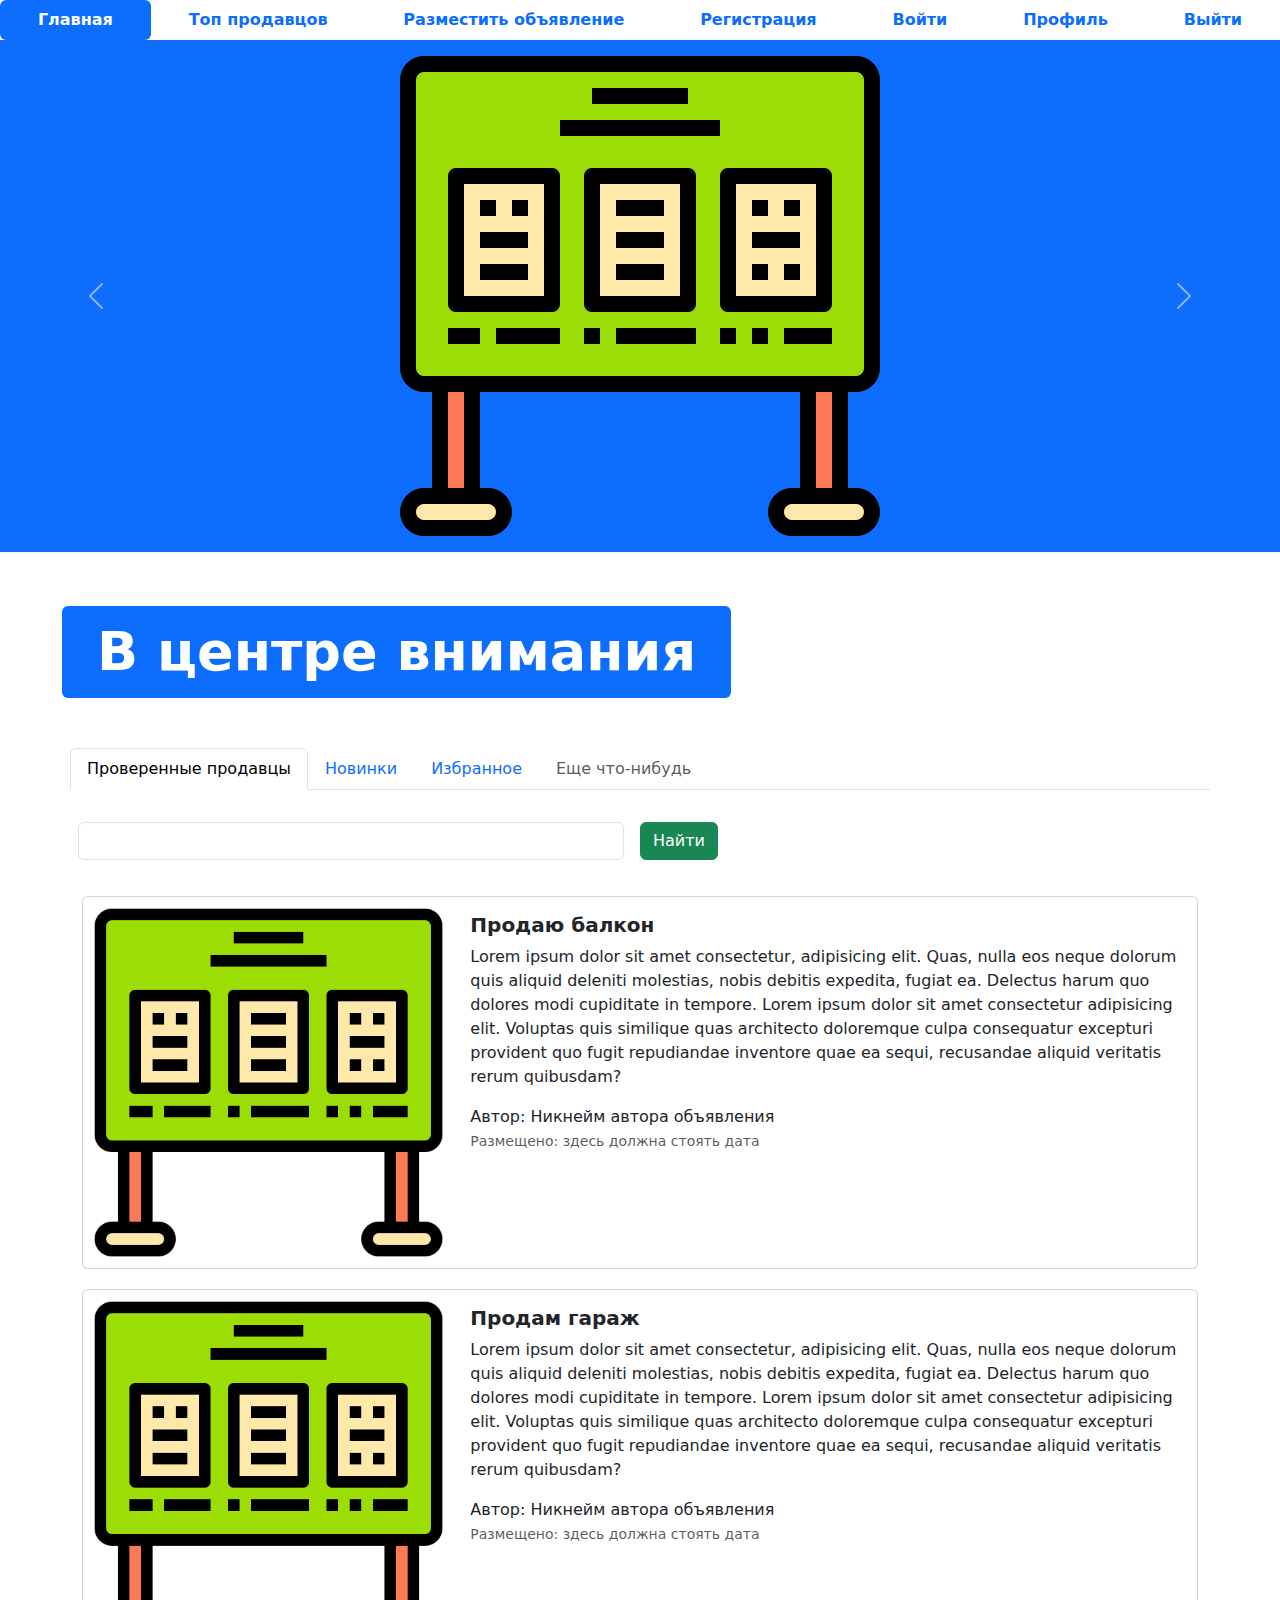
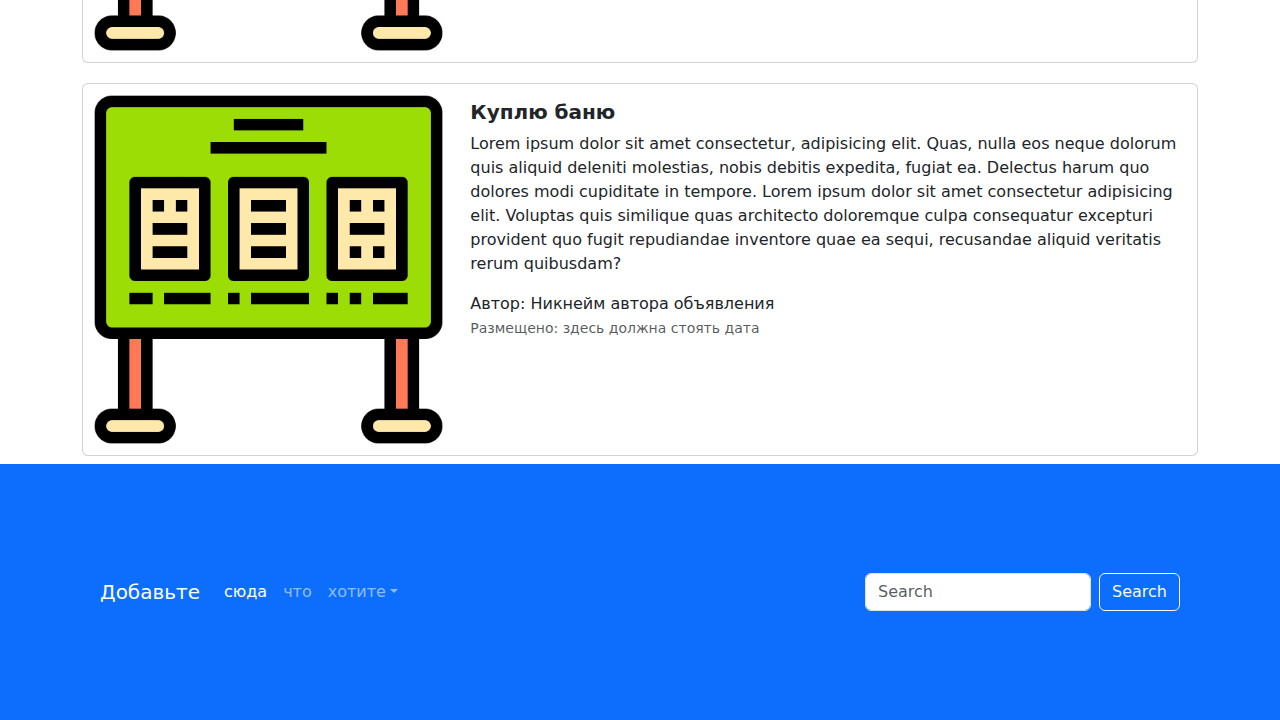
<file: Доп. материалы/index.html>
<!DOCTYPE html>
<html lang="en">

<head>
  <meta charset="UTF-8">
  <meta http-equiv="X-UA-Compatible" content="IE=edge">
  <meta name="viewport" content="width=device-width, initial-scale=1.0">
  <link rel="shortcut icon" href="img/favicon.ico" type="image/x-icon">
  <link href="css/bootstrap.min.css" rel="stylesheet">
  <link rel="stylesheet" href="css/fontello.css">
  <title>Index</title>
</head>

<body>
<ul class="nav nav-pills sticky-top bg-white nav-fill">
  <li class="nav-item">
    <a class="nav-link active" aria-current="page" href="index.html">
      <span style="font-weight: bold;">Главная</span>
    </a>
  </li>
  <li class="nav-item">
    <a class="nav-link" href="top-sellers.html"><span style="font-weight: bold;">Топ продавцов</span>
    </a>
  </li>
  <li class="nav-item">
    <a class="nav-link" href="advertisement-post.html">
      <span style="font-weight: bold;">Разместить объявление</span>
    </a>
  </li>
  <li class="nav-item">
    <a class="nav-link" href="register.html">
      <span style="font-weight: bold;">Регистрация</span>
    </a>
  </li>
  <li class="nav-item">
    <a class="nav-link" href="login.html">
      <span style="font-weight: bold;">Войти</span>
    </a>
  </li>
  <li class="nav-item">
    <a class="nav-link" href="profile.html">
      <span style="font-weight: bold;">Профиль</span>
    </a>
  </li>
  <li class="nav-item">
    <a class="nav-link" href="#">
      <span style="font-weight: bold;">Выйти</span>
    </a>
  </li>
</ul>

<div id="carouselExampleControls" class="carousel slide bg-primary" data-bs-ride="carousel">
  <div class="carousel-inner">
    <div class="carousel-item active">
      <img src="img/adv.png" class="mx-auto d-block w-33" alt="...">
    </div>
    <div class="carousel-item">
      <img src="img/adv.png" class="mx-auto d-block w-33" alt="...">
    </div>
    <div class="carousel-item">
      <img src="img/adv.png" class="mx-auto d-block w-33" alt="...">
    </div>
  </div>
  <button class="carousel-control-prev" type="button" data-bs-target="#carouselExampleControls" data-bs-slide="prev">
    <span class="carousel-control-prev-icon" aria-hidden="true"></span>
    <span class="visually-hidden">Предыдущий</span>
  </button>
  <button class="carousel-control-next" type="button" data-bs-target="#carouselExampleControls" data-bs-slide="next">
    <span class="carousel-control-next-icon" aria-hidden="true"></span>
    <span class="visually-hidden">Следующий</span>
  </button>
</div>
<div class="container" style="margin: 50px;">
  <div class="display-2">
    <span class="badge bg-primary">В центре внимания</span>
  </div>
</div>
<div class="container">
  <div class="row">
    <ul class="nav nav-tabs bg-white">
      <li class="nav-item">
        <a class="nav-link active" aria-current="page" href="#">Проверенные продавцы</a>
      </li>
      <li class="nav-item">
        <a class="nav-link" href="#">Новинки</a>
      </li>
      <li class="nav-item">
        <a class="nav-link" href="#">Избранное</a>
      </li>
      <li class="nav-item">
        <a class="nav-link disabled" href="#" tabindex="-1" aria-disabled="true">Еще что-нибудь</a>
      </li>
    </ul>
    <form class="row g-3">
      <div class="col-auto w-50">
        <input type="text" class="form-control">
      </div>
      <div class="col-auto">
        <button type="submit" class="btn btn-success mb-3">Найти</button>
      </div>
    </form>
  </div>
  <div class="col">
    <div class="card mb-2" style="max-width: 1200px; margin-top: 20px;">
      <div class="row g-0">
        <div class="col-md-4">
          <a href="advertisement.html" class="nav-link">
            <img src="img/adv.png" class="img-fluid rounded-start" alt="Card title">
          </a>
        </div>
        <div class="col-md-8">
          <div class="card-body">
            <h5 class="card-title">
              <a href="advertisement.html" class="nav-link"><strong>Продаю балкон</strong></a>
            </h5>
            <a href="advertisement.html" class="nav-link">
              <p class="card-text">
                Lorem ipsum dolor sit amet consectetur, adipisicing elit. Quas, nulla eos neque dolorum quis aliquid
                deleniti molestias, nobis debitis expedita, fugiat ea. Delectus harum quo dolores modi cupiditate in
                tempore. Lorem ipsum dolor sit amet consectetur adipisicing elit. Voluptas quis similique quas
                architecto doloremque culpa consequatur excepturi provident quo fugit repudiandae inventore quae ea
                sequi, recusandae aliquid veritatis rerum quibusdam?
              </p>
              <span>Автор: Никнейм автора объявления</span>
              <p class="card-text"><small class="text-muted">Размещено: здесь должна стоять дата</small></p>
            </a>
          </div>
        </div>
      </div>
    </div>
    <div class="card mb-2" style="max-width: 1200px; margin-top: 20px;">
      <div class="row g-0">
        <div class="col-md-4">
          <a href="advertisement.html" class="nav-link">
            <img src="img/adv.png" class="img-fluid rounded-start" alt="Card title">
          </a>
        </div>
        <div class="col-md-8">
          <div class="card-body">
            <h5 class="card-title">
              <a href="advertisement.html" class="nav-link"><strong>Продам гараж</strong></a>
            </h5>
            <a href="advertisement.html" class="nav-link">
              <p class="card-text">
                Lorem ipsum dolor sit amet consectetur, adipisicing elit. Quas, nulla eos neque dolorum quis aliquid
                deleniti molestias, nobis debitis expedita, fugiat ea. Delectus harum quo dolores modi cupiditate in
                tempore. Lorem ipsum dolor sit amet consectetur adipisicing elit. Voluptas quis similique quas
                architecto doloremque culpa consequatur excepturi provident quo fugit repudiandae inventore quae ea
                sequi, recusandae aliquid veritatis rerum quibusdam?
              </p>
              <span>Автор: Никнейм автора объявления</span>
              <p class="card-text"><small class="text-muted">Размещено: здесь должна стоять дата</small></p>
            </a>
          </div>
        </div>
      </div>
    </div>
    <div class="card mb-2" style="max-width: 1200px; margin-top: 20px;">
      <div class="row g-0">
        <div class="col-md-4">
          <a href="advertisement.html" class="nav-link">
            <img src="img/adv.png" class="img-fluid rounded-start" alt="Card title">
          </a>
        </div>
        <div class="col-md-8">
          <div class="card-body">
            <h5 class="card-title">
              <a href="advertisement.html" class="nav-link"><strong>Куплю баню</strong></a>
            </h5>
            <a href="advertisement.html" class="nav-link">
              <p class="card-text">
                Lorem ipsum dolor sit amet consectetur, adipisicing elit. Quas, nulla eos neque dolorum quis aliquid
                deleniti molestias, nobis debitis expedita, fugiat ea. Delectus harum quo dolores modi cupiditate in
                tempore. Lorem ipsum dolor sit amet consectetur adipisicing elit. Voluptas quis similique quas
                architecto doloremque culpa consequatur excepturi provident quo fugit repudiandae inventore quae ea
                sequi, recusandae aliquid veritatis rerum quibusdam?
              </p>
              <span>Автор: Никнейм автора объявления</span>
              <p class="card-text"><small class="text-muted">Размещено: здесь должна стоять дата</small></p>
            </a>
          </div>
        </div>
      </div>
    </div>
  </div>
</div>
<footer style="padding: 100px;" class="bg-primary">
  <nav class="navbar navbar-expand-sm navbar-dark">
    <a class="navbar-brand" href="#">Добавьте</a>
    <button class="navbar-toggler d-lg-none" type="button" data-bs-toggle="collapse"
            data-bs-target="#collapsibleNavId" aria-controls="collapsibleNavId" aria-expanded="false"
            aria-label="Toggle navigation"></button>
    <div class="collapse navbar-collapse" id="collapsibleNavId">
      <ul class="navbar-nav me-auto mt-2 mt-lg-0">
        <li class="nav-item">
          <a class="nav-link active" href="#" aria-current="page">сюда<span
                  class="visually-hidden">(current)</span></a>
        </li>
        <li class="nav-item">
          <a class="nav-link" href="#">что</a>
        </li>
        <li class="nav-item dropdown">
          <a class="nav-link dropdown-toggle" href="#" id="dropdownId" data-bs-toggle="dropdown" aria-haspopup="true"
             aria-expanded="false">хотите</a>
          <div class="dropdown-menu" aria-labelledby="dropdownId">
            <a class="dropdown-item" href="#">например</a>
            <a class="dropdown-item" href="#">ссылки на социальные сети</a>
          </div>
        </li>
      </ul>
      <form class="d-flex my-2 my-lg-0">
        <input class="form-control me-sm-2" type="text" placeholder="Search">
        <button class="btn btn-outline-light my-2 my-sm-0" type="submit">Search</button>
      </form>
    </div>
  </nav>
</footer>
<script src="js/bootstrap.bundle.min.js"></script>
</body>

</html>
</file>
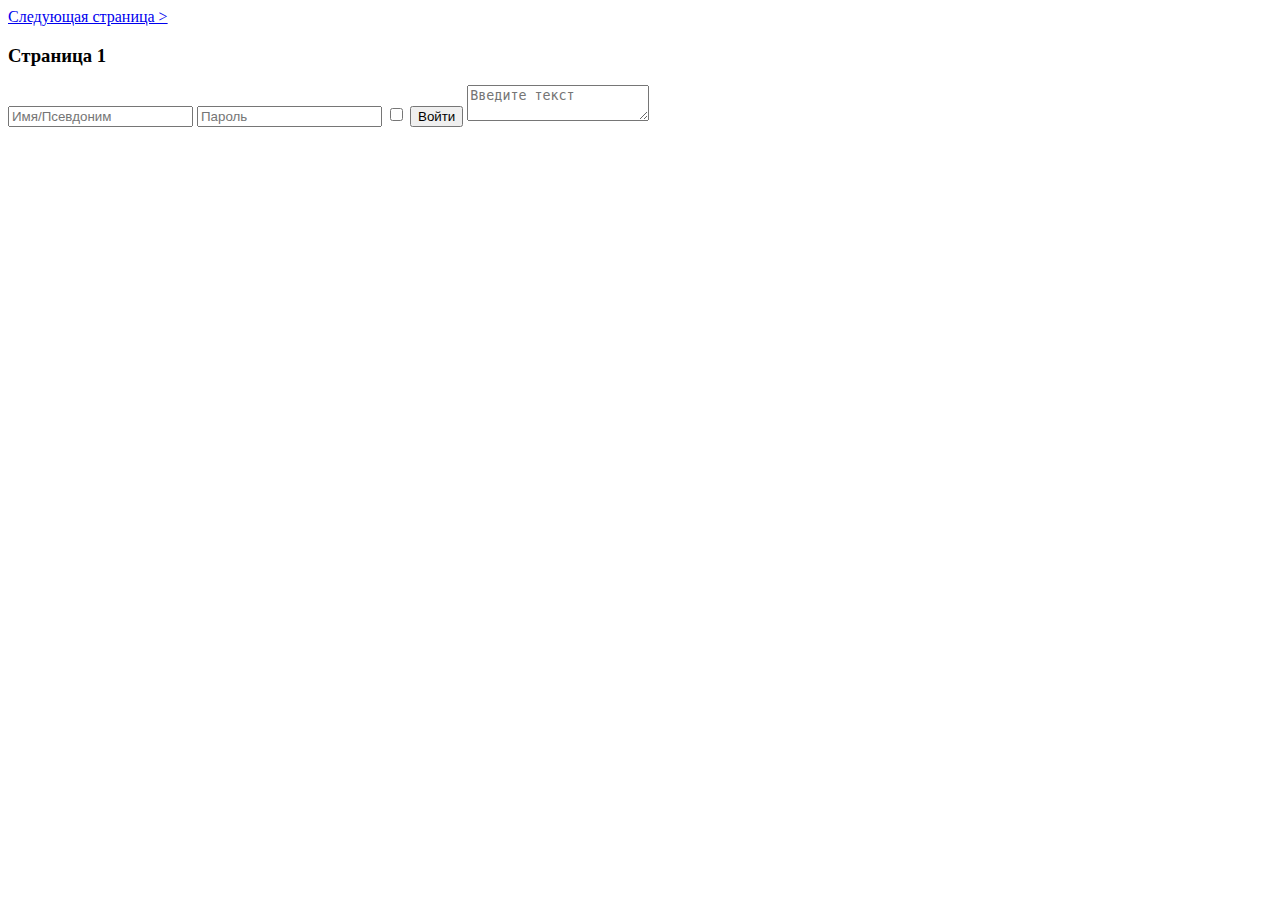
<file: 06.07.23 - 1.html>
<!doctype html>
<html lang="en">
<head>
    <meta charset="UTF-8">
    <meta name="viewport"
          content="width=device-width, user-scalable=no, initial-scale=1.0, maximum-scale=1.0, minimum-scale=1.0">
    <meta http-equiv="X-UA-Compatible" content="ie=edge">
    <title>Страница 1</title>
    <link href="https://cdn.jsdelivr.net/npm/bootstrap@5.3.0/dist/css/bootstrap.min.css" rel="stylesheet" integrity="sha384-9ndCyUaIbzAi2FUVXJi0CjmCapSmO7SnpJef0486qhLnuZ2cdeRhO02iuK6FUUVM" crossorigin="anonymous">
</head>
<body>

<!--<a href="page2.html" target="_blank"> Следующая страница ></a>-->

<nav class="navbar bg-body-tertiary">
  <div class="container-fluid">
    <a class="navbar-brand" href="06.07.23 - 2.html">Следующая страница ></a>
  </div>
</nav>

<h3>Страница 1</h3>

</p>
<form action="">
    <input class="form-control" id="in1" type="text" placeholder="Имя/Псевдоним">
    <input class="form-control form-control-sm" id="in2" type="password" placeholder="Пароль">
    <input id="in3" class="form-check-input" type="checkbox">
    <input type="button" class="btn btn-primary" value="Войти">
    <textarea placeholder="Введите текст"></textarea>
</form>


</body>
</html>
</file>
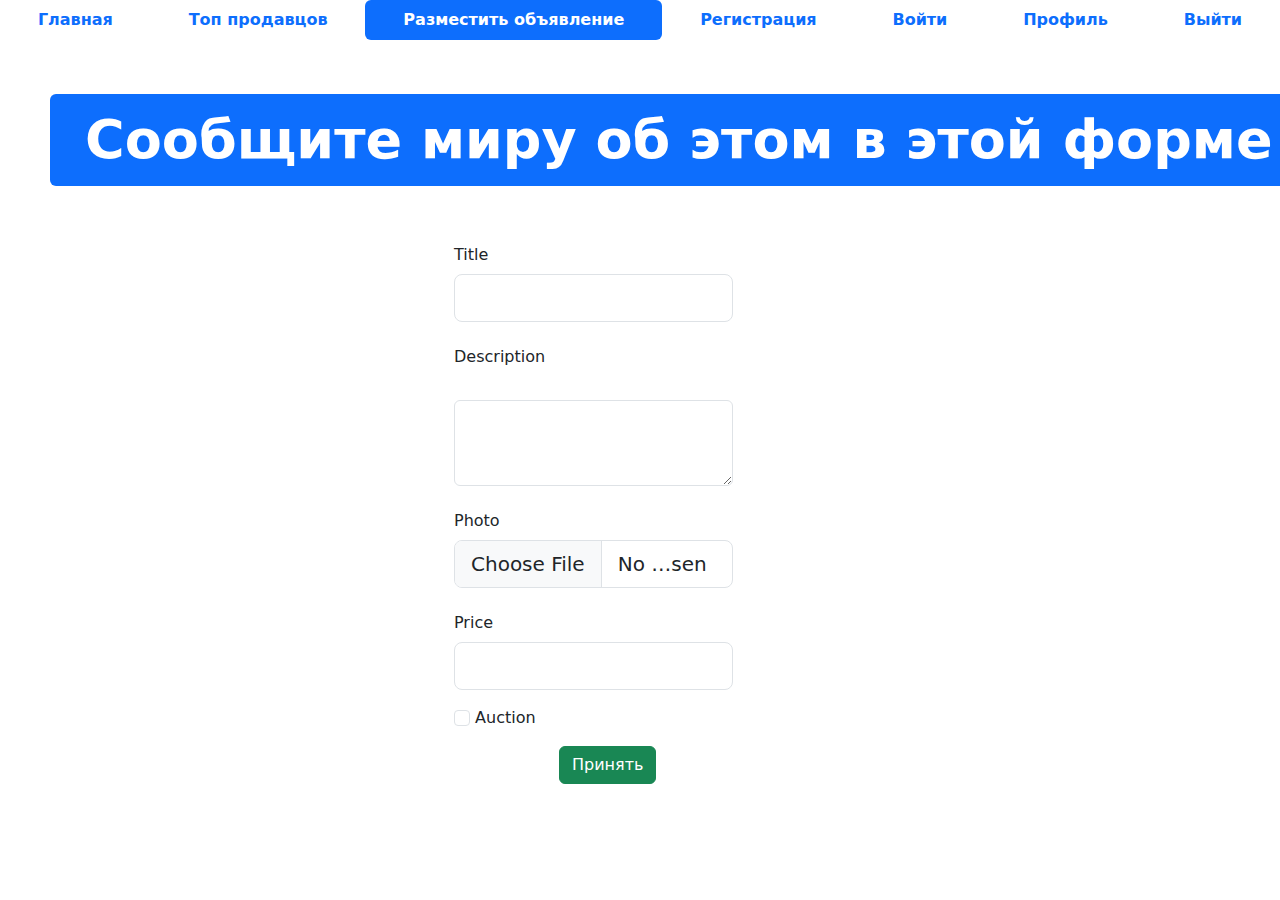
<file: Доп. материалы/advertisement-post.html>
<!DOCTYPE html>
<html lang="en">

<head>
  <meta charset="UTF-8">
  <meta http-equiv="X-UA-Compatible" content="IE=edge">
  <meta name="viewport" content="width=device-width, initial-scale=1.0">
  <link rel="shortcut icon" href="img/favicon.ico" type="image/x-icon">
  <link href="css/bootstrap.min.css" rel="stylesheet">
  <link rel="stylesheet" href="css/fontello.css">
  <title>Advertisement-post</title>
</head>

<body>


  <ul class="nav nav-pills sticky-top bg-white nav-fill">
    <li class="nav-item">
      <a class="nav-link" href="index.html">
        <span style="font-weight: bold;">Главная</span>
      </a>
    </li>
    <li class="nav-item">
      <a class="nav-link" href="top-sellers.html"><span style="font-weight: bold;">Топ продавцов</span>
      </a>
    </li>
    <li class="nav-item">
      <a class="nav-link active" aria-current="page" href="advertisement-post.html">
        <span style="font-weight: bold;">Разместить объявление</span>
      </a>
    </li>
    <li class="nav-item">
      <a class="nav-link" href="register.html">
        <span style="font-weight: bold;">Регистрация</span>
      </a>
    </li>
    <li class="nav-item">
      <a class="nav-link" href="login.html">
        <span style="font-weight: bold;">Войти</span>
      </a>
    </li>
    <li class="nav-item">
      <a class="nav-link" href="profile.html">
        <span style="font-weight: bold;">Профиль</span>
      </a>
    </li>
    <li class="nav-item">
      <a class="nav-link" href="#">
        <span style="font-weight: bold;">Выйти</span>
      </a>
    </li>
  </ul>
  <div class="row">
    <div class="col" style="margin: 50px;">
      <div class="display-2">
        <span class="badge bg-primary">Сообщите миру об этом в этой форме</span>
      </div>
    </div>
  </div>
  <div class="container">
    <form method="post">
      <div class="row mb-3">
        <div class="col">
          <label class="col-sm-4 col-form-label offset-4">Title</label>
          <div class="col-sm-4 offset-4 w-25">
            <input type="text" class="form-control form-control-lg">
          </div>
        </div>
      </div>
      <div class="row mb-3">
        <div class="col">
          <label class="col-sm-4 col-form-label offset-4">Description</label>
          <div class="col-sm-4 offset-4 w-25">
              <label for="" class="form-label"></label>
              <textarea class="form-control" name="" id="" rows="3"></textarea>
          </div>
        </div>
      </div>
      <div class="row mb-3">
        <div class="col">
          <label class="col-sm-4 col-form-label offset-4">Photo</label>
          <div class="col-sm-4 offset-4 w-25">
            <input type="file" class="form-control form-control-lg">
          </div>
        </div>
      </div>
      <div class="row mb-3">
        <div class="col">
          <label class="col-sm-4 col-form-label offset-4">Price</label>
          <div class="col-sm-4 offset-4 w-25">
            <input type="text" class="form-control form-control-lg">
          </div>
        </div>
      </div>
      <div class="row mb-3">
        <div class="col">
          <div class="offset-4 w-25">
            <input type="checkbox" class="form-check-input">
            <label class="form-check-label">Auction</label>
          </div>
        </div>
      </div>
      <div class="row mb-3 offset-sm-5">
        <div class="col">
          <button type="submit" class="btn btn-success">Принять</button>
        </div>
      </div>
    </form>
  </div>
  <script src="js/bootstrap.bundle.min.js"></script>
</body>
</html>
</file>
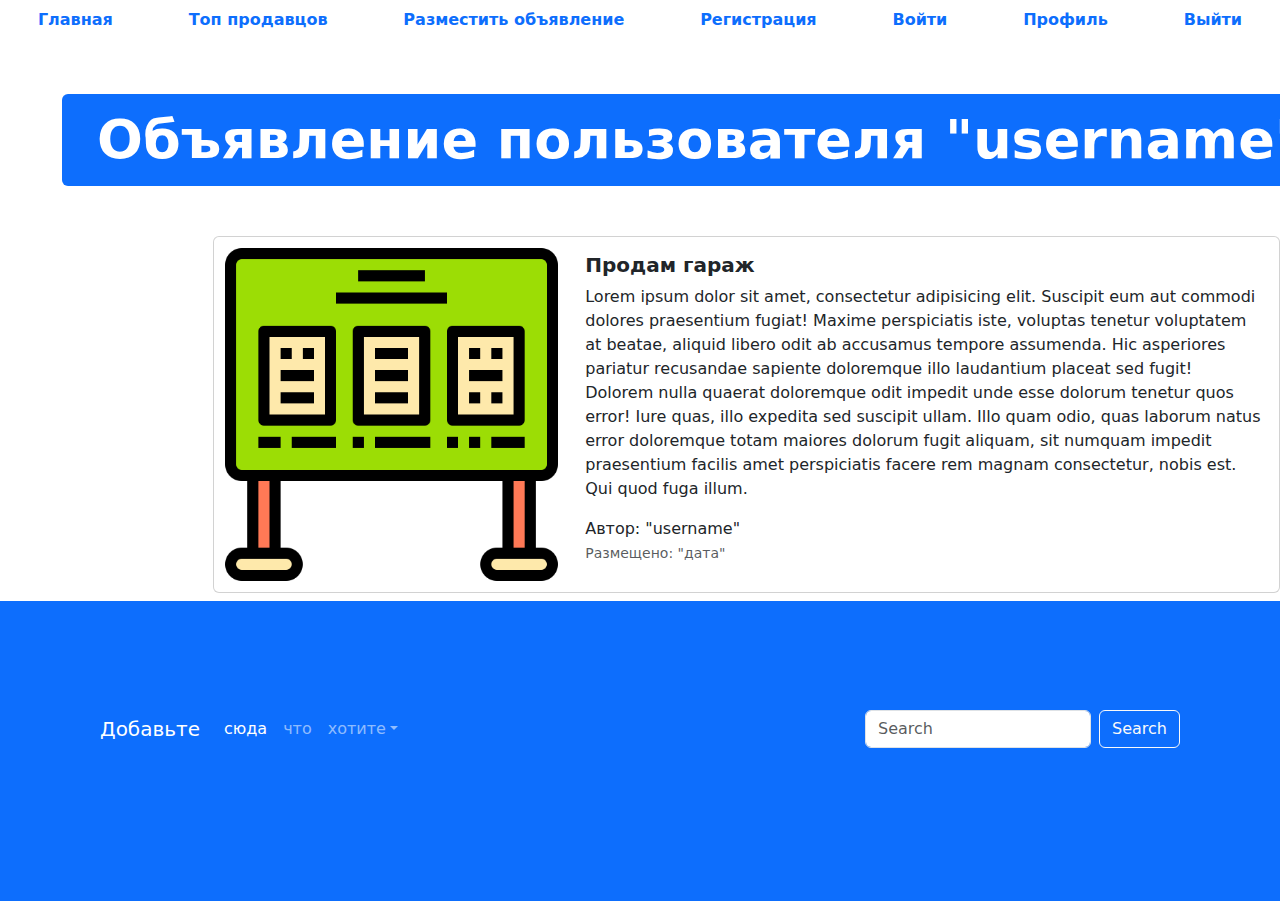
<file: Доп. материалы/advertisement.html>
<!DOCTYPE html>
<html lang="en">

<head>
  <meta charset="UTF-8">
  <meta http-equiv="X-UA-Compatible" content="IE=edge">
  <meta name="viewport" content="width=device-width, initial-scale=1.0">
  <link rel="shortcut icon" href="img/favicon.ico" type="image/x-icon">
  <link href="css/bootstrap.min.css" rel="stylesheet">
  <link rel="stylesheet" href="css/fontello.css">
  <title>Advertisement</title>
</head>

<body>
  <ul class="nav nav-pills sticky-top bg-white nav-fill">
    <li class="nav-item">
      <a class="nav-link" href="index.html">
        <span style="font-weight: bold;">Главная</span>
      </a>
    </li>
    <li class="nav-item">
      <a class="nav-link" href="top-sellers.html"><span style="font-weight: bold;">Топ продавцов</span>
      </a>
    </li>
    <li class="nav-item">
      <a class="nav-link" href="advertisement-post.html">
        <span style="font-weight: bold;">Разместить объявление</span>
      </a>
    </li>
    <li class="nav-item">
      <a class="nav-link" href="register.html">
        <span style="font-weight: bold;">Регистрация</span>
      </a>
    </li>
    <li class="nav-item">
      <a class="nav-link" href="login.html">
        <span style="font-weight: bold;">Войти</span>
      </a>
    </li>
    <li class="nav-item">
      <a class="nav-link" href="profile.html">
        <span style="font-weight: bold;">Профиль</span>
      </a>
    </li>
    <li class="nav-item">
      <a class="nav-link" href="#">
        <span style="font-weight: bold;">Выйти</span>
      </a>
    </li>
  </ul>

  <div class="container" style="margin: 50px;">
    <div class="display-2">
      <span class="badge bg-primary">Объявление пользователя "username"</span>
    </div>
  </div>
  <div class="col offset-2">
    <div class="card mb-2" style="max-width: 1200px; margin-top: 20px;">
      <div class="row g-0">
        <div class="col-md-4">
          <a href="#" class="nav-link">
            <img src="img/adv.png" class="img-fluid rounded-start" alt="Card title">
          </a>
        </div>
        <div class="col">
          <div class="card-body">
            <h5 class="card-title">
              <a href="#" class="nav-link"><strong>Продам гараж</strong></a>
            </h5>
            <p class="card-text">
              Lorem ipsum dolor sit amet, consectetur adipisicing elit. Suscipit eum aut commodi dolores
              praesentium fugiat! Maxime perspiciatis iste, voluptas tenetur voluptatem at beatae, aliquid
              libero odit ab accusamus tempore assumenda.
              Hic asperiores pariatur recusandae sapiente doloremque illo laudantium placeat sed fugit!
              Dolorem nulla quaerat doloremque odit impedit unde esse dolorum tenetur quos error! Iure
              quas, illo expedita sed suscipit ullam.
              Illo quam odio, quas laborum natus error doloremque totam maiores dolorum fugit aliquam, sit
              numquam impedit praesentium facilis amet perspiciatis facere rem magnam consectetur, nobis
              est. Qui quod fuga illum.
            </p>
            <span>Автор: "username"</span>
            <p class="card-text"><small class="text-muted">Размещено: "дата"</small></p>
          </div>
        </div>
      </div>
    </div>
  </div>
  <footer style="padding: 100px; min-height: 300px;" class="bg-primary">
    <nav class="navbar navbar-expand-sm navbar-dark">
      <a class="navbar-brand" href="#">Добавьте</a>
      <button class="navbar-toggler d-lg-none" type="button" data-bs-toggle="collapse"
        data-bs-target="#collapsibleNavId" aria-controls="collapsibleNavId" aria-expanded="false"
        aria-label="Toggle navigation"></button>
      <div class="collapse navbar-collapse" id="collapsibleNavId">
        <ul class="navbar-nav me-auto mt-2 mt-lg-0">
          <li class="nav-item">
            <a class="nav-link active" href="#" aria-current="page">сюда<span
                class="visually-hidden">(current)</span></a>
          </li>
          <li class="nav-item">
            <a class="nav-link" href="#">что</a>
          </li>
          <li class="nav-item dropdown">
            <a class="nav-link dropdown-toggle" href="#" id="dropdownId" data-bs-toggle="dropdown" aria-haspopup="true"
              aria-expanded="false">хотите</a>
            <div class="dropdown-menu" aria-labelledby="dropdownId">
              <a class="dropdown-item" href="#">например</a>
              <a class="dropdown-item" href="#">ссылки на социальные сети</a>
            </div>
          </li>
        </ul>
        <form class="d-flex my-2 my-lg-0">
          <input class="form-control me-sm-2" type="text" placeholder="Search">
          <button class="btn btn-outline-light my-2 my-sm-0" type="submit">Search</button>
        </form>
      </div>
    </nav>
  </footer>
  <script src="js/bootstrap.bundle.min.js"></script>
</body>

</html>
</file>
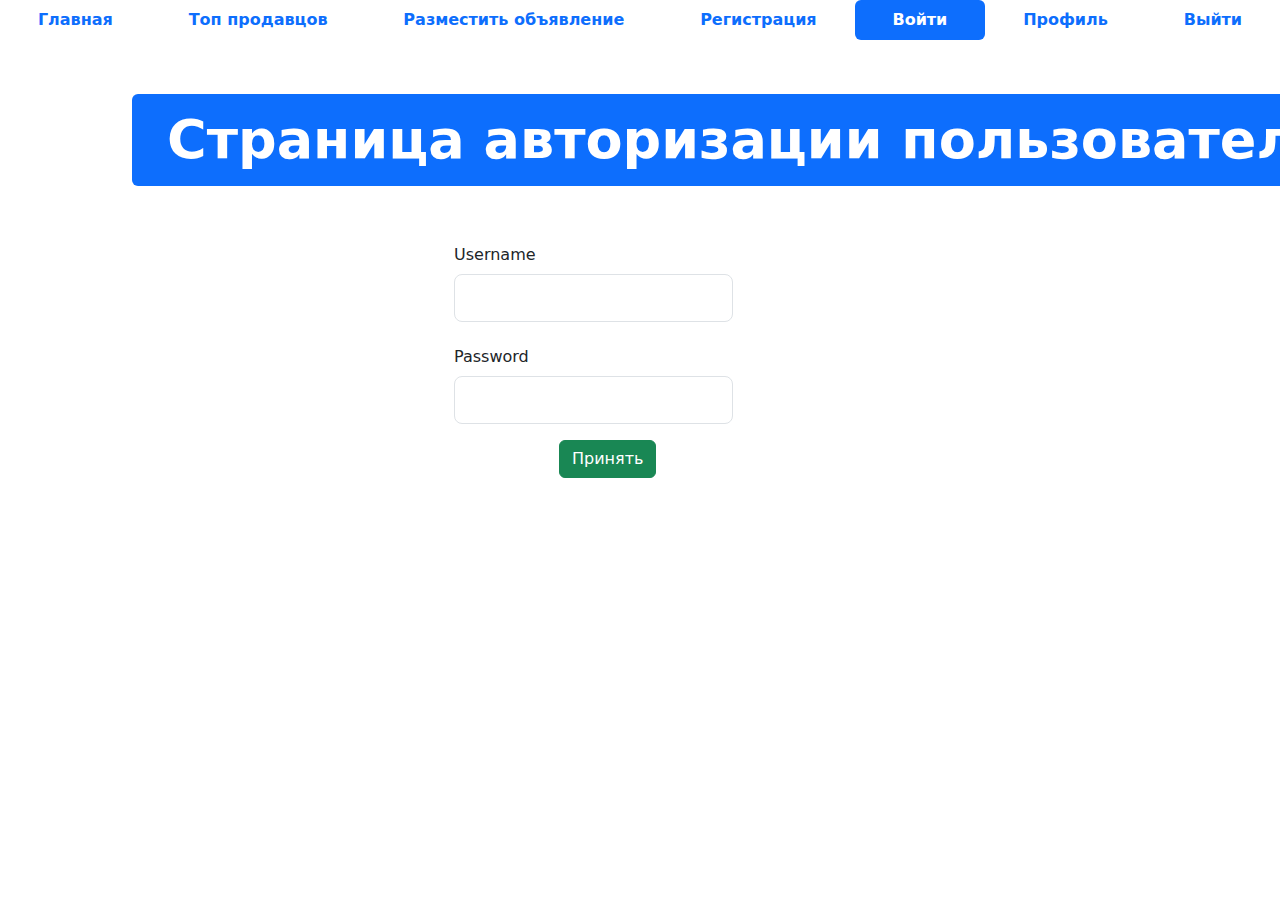
<file: Доп. материалы/login.html>
<!DOCTYPE html>
<html lang="en">

<head>
  <meta charset="UTF-8">
  <meta http-equiv="X-UA-Compatible" content="IE=edge">
  <meta name="viewport" content="width=device-width, initial-scale=1.0">
  <link rel="shortcut icon" href="img/favicon.ico" type="image/x-icon">
  <link href="css/bootstrap.min.css" rel="stylesheet">
  <link rel="stylesheet" href="css/fontello.css">
  <title>Login</title>
</head>

<body>


  <ul class="nav nav-pills sticky-top bg-white nav-fill">
    <li class="nav-item">
      <a class="nav-link" href="index.html">
        <span style="font-weight: bold;">Главная</span>
      </a>
    </li>
    <li class="nav-item">
      <a class="nav-link" href="top-sellers.html"><span style="font-weight: bold;">Топ продавцов</span>
      </a>
    </li>
    <li class="nav-item">
      <a class="nav-link" href="advertisement-post.html">
        <span style="font-weight: bold;">Разместить объявление</span>
      </a>
    </li>
    <li class="nav-item">
      <a class="nav-link" href="register.html">
        <span style="font-weight: bold;">Регистрация</span>
      </a>
    </li>
    <li class="nav-item">
      <a class="nav-link active" aria-current="page" href="login.html">
        <span style="font-weight: bold;">Войти</span>
      </a>
    </li>
    <li class="nav-item">
      <a class="nav-link" href="profile.html">
        <span style="font-weight: bold;">Профиль</span>
      </a>
    </li>
    <li class="nav-item">
      <a class="nav-link" href="#">
        <span style="font-weight: bold;">Выйти</span>
      </a>
    </li>
  </ul>
  <div class="container">
  <div class="row">
    <div class="col-8" style="margin: 50px;">
      <div class="display-2">
        <span class="badge bg-primary">Страница авторизации пользователя</span>
      </div>
    </div>
  </div>
    <form method="post">
      <div class="row mb-3">
        <div class="col">
          <label class="col-sm-4 col-form-label offset-4">Username</label>
          <div class="col-sm-4 offset-4 w-25">
            <input type="text" class="form-control form-control-lg">
          </div>
        </div>
      </div>
      <div class="row mb-3">
        <div class="col">
          <label class="col-sm-4 col-form-label offset-4">Password</label>
          <div class="col-sm-4 offset-4 w-25">
            <input type="password" class="form-control form-control-lg">
          </div>
        </div>
      </div>
      <div class="row mb-3 offset-sm-5">
        <div class="col">
          <button type="submit" class="btn btn-success">Принять</button>
        </div>
      </div>
    </form>
  </div>
  <script src="js/bootstrap.bundle.min.js"></script>
</body>
</html>
</file>
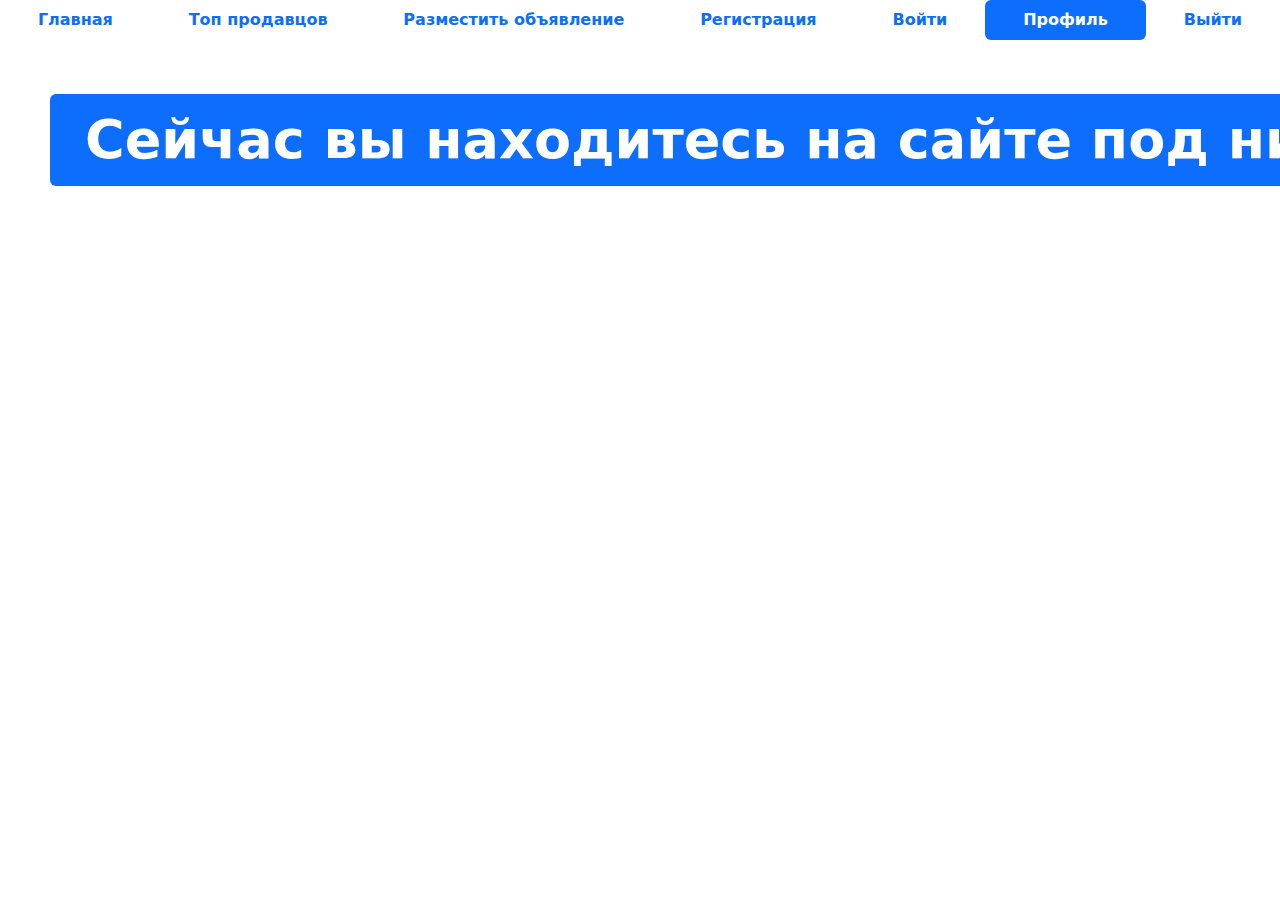
<file: Доп. материалы/profile.html>
<!DOCTYPE html>
<html lang="en">

<head>
  <meta charset="UTF-8">
  <meta http-equiv="X-UA-Compatible" content="IE=edge">
  <meta name="viewport" content="width=device-width, initial-scale=1.0">
  <link rel="shortcut icon" href="img/favicon.ico" type="image/x-icon">
  <link href="css/bootstrap.min.css" rel="stylesheet">
  <link rel="stylesheet" href="css/fontello.css">
  <title>Profile</title>
</head>

<body>
  <ul class="nav nav-pills sticky-top bg-white nav-fill">
    <li class="nav-item">
      <a class="nav-link" href="index.html">
        <span style="font-weight: bold;">Главная</span>
      </a>
    </li>
    <li class="nav-item">
      <a class="nav-link" href="top-sellers.html"><span style="font-weight: bold;">Топ продавцов</span>
      </a>
    </li>
    <li class="nav-item">
      <a class="nav-link" href="advertisement-post.html">
        <span style="font-weight: bold;">Разместить объявление</span>
      </a>
    </li>
    <li class="nav-item">
      <a class="nav-link" href="register.html">
        <span style="font-weight: bold;">Регистрация</span>
      </a>
    </li>
    <li class="nav-item">
      <a class="nav-link" href="login.html">
        <span style="font-weight: bold;">Войти</span>
      </a>
    </li>
    <li class="nav-item">
      <a class="nav-link active" aria-current="page" href="profile.html">
        <span style="font-weight: bold;">Профиль</span>
      </a>
    </li>
    <li class="nav-item">
      <a class="nav-link" href="#">
        <span style="font-weight: bold;">Выйти</span>
      </a>
    </li>
  </ul>
<div class="col" style="margin: 50px;">
  <div class="display-2">
    <span class="badge bg-primary">Сейчас вы находитесь на сайте под ником "username".</span>
  </div>
</div>
<script src="js/bootstrap.bundle.min.js"></script>
</body>
</html>
</file>
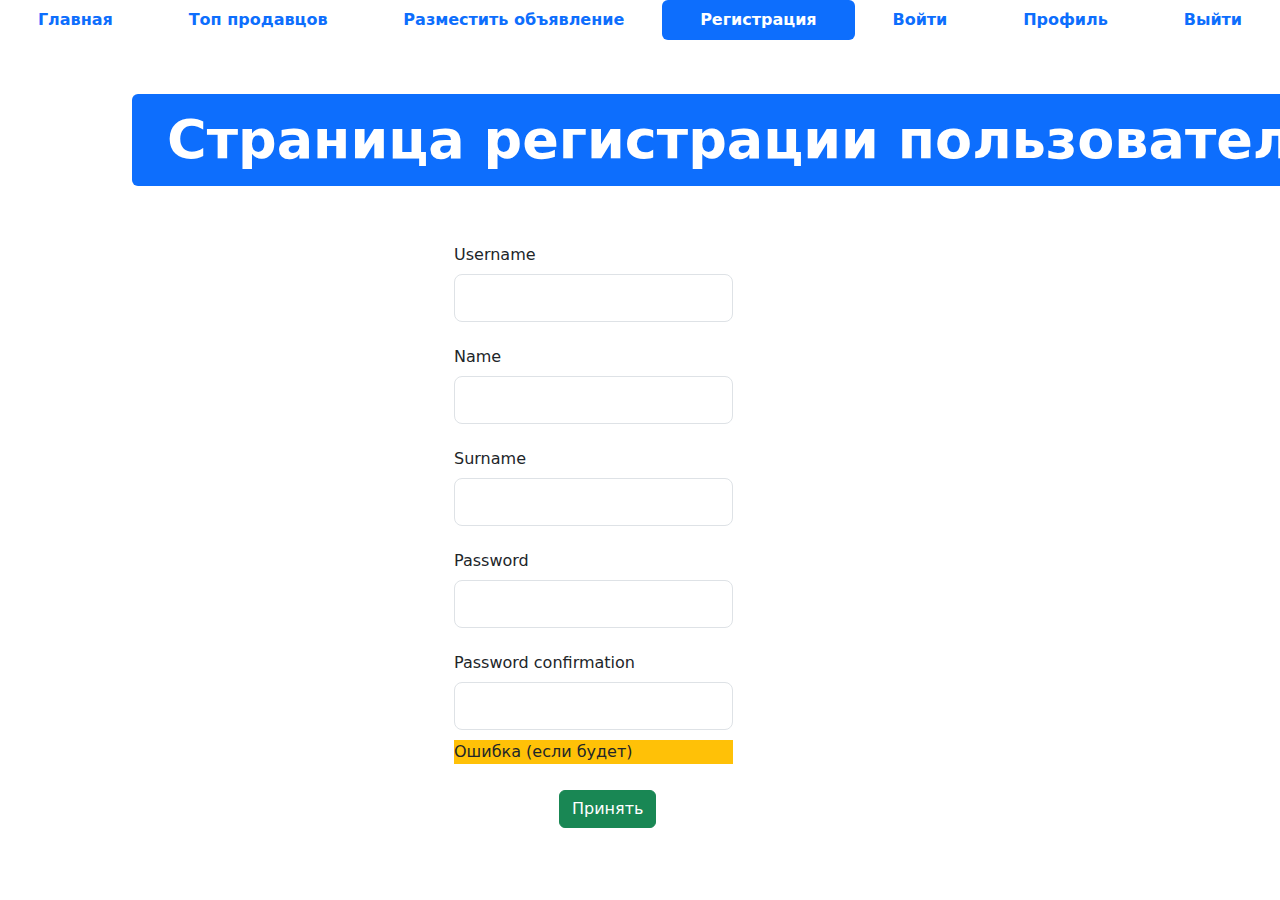
<file: Доп. материалы/register.html>
<!DOCTYPE html>
<html lang="en">

<head>
  <meta charset="UTF-8">
  <meta http-equiv="X-UA-Compatible" content="IE=edge">
  <meta name="viewport" content="width=device-width, initial-scale=1.0">
  <link rel="shortcut icon" href="img/favicon.ico" type="image/x-icon">
  <link href="css/bootstrap.min.css" rel="stylesheet">
  <link rel="stylesheet" href="css/fontello.css">
  <title>Register</title>
</head>

<body>


  <ul class="nav nav-pills sticky-top bg-white nav-fill">
    <li class="nav-item">
      <a class="nav-link" href="index.html">
        <span style="font-weight: bold;">Главная</span>
      </a>
    </li>
    <li class="nav-item">
      <a class="nav-link" href="top-sellers.html"><span style="font-weight: bold;">Топ продавцов</span>
      </a>
    </li>
    <li class="nav-item">
      <a class="nav-link" href="advertisement-post.html">
        <span style="font-weight: bold;">Разместить объявление</span>
      </a>
    </li>
    <li class="nav-item">
      <a class="nav-link active" aria-current="page" href="register.html">
        <span style="font-weight: bold;">Регистрация</span>
      </a>
    </li>
    <li class="nav-item">
      <a class="nav-link" href="login.html">
        <span style="font-weight: bold;">Войти</span>
      </a>
    </li>
    <li class="nav-item">
      <a class="nav-link" href="profile.html">
        <span style="font-weight: bold;">Профиль</span>
      </a>
    </li>
    <li class="nav-item">
      <a class="nav-link" href="#">
        <span style="font-weight: bold;">Выйти</span>
      </a>
    </li>
  </ul>
  <div class="container">
  <div class="row">
    <div class="col" style="margin: 50px;">
      <div class="display-2">
        <span class="badge bg-primary">Страница регистрации пользователя</span>
      </div>
    </div>
  </div>
    <form method="post">
      <div class="row mb-3">
        <div class="col">
          <label class="col-sm-4 col-form-label offset-4">Username</label>
          <div class="col-sm-4 offset-4 w-25">
            <input type="text" class="form-control form-control-lg">
          </div>
        </div>
      </div>
      <div class="row mb-3">
        <div class="col">
          <label class="col-sm-4 col-form-label offset-4">Name</label>
          <div class="col-sm-4 offset-4 w-25">
            <input type="text" class="form-control form-control-lg">
          </div>
        </div>
      </div>
      <div class="row mb-3">
        <div class="col">
          <label class="col-sm-4 col-form-label offset-4">Surname</label>
          <div class="col-sm-4 offset-4 w-25">
            <input type="text" class="form-control form-control-lg">
          </div>
        </div>
      </div>
      <div class="row mb-3">
        <div class="col">
          <label class="col-sm-4 col-form-label offset-4">Password</label>
          <div class="col-sm-4 offset-4 w-25">
            <input type="password" class="form-control form-control-lg">
          </div>
        </div>
      </div>
      <div class="row mb-3">
        <div class="col">
          <label class="col-sm-4 col-form-label offset-4">Password confirmation</label>
          <div class="col-sm-4 offset-4 w-25">
            <input type="password" class="form-control form-control-lg">
            <div class="form-label bg-warning" style="margin: 10px 0px;">Ошибка (если будет)</div>
          </div>
        </div>
      </div>
      <div class="row mb-3 offset-sm-5">
        <div class="col">
          <button type="submit" class="btn btn-success">Принять</button>
        </div>
      </div>
    </form>
  </div>
  <script src="js/bootstrap.bundle.min.js"></script>
</body>
</html>
</file>
<file: Доп. материалы/css/fontello.css>
@font-face {
  font-family: 'fontello';
  src: url('../font/fontello.eot?42172333');
  src: url('../font/fontello.eot?42172333#iefix') format('embedded-opentype'),
       url('../font/fontello.woff2?42172333') format('woff2'),
       url('../font/fontello.woff?42172333') format('woff'),
       url('../font/fontello.ttf?42172333') format('truetype'),
       url('../font/fontello.svg?42172333#fontello') format('svg');
  font-weight: normal;
  font-style: normal;
}
/* Chrome hack: SVG is rendered more smooth in Windozze. 100% magic, uncomment if you need it. */
/* Note, that will break hinting! In other OS-es font will be not as sharp as it could be */
/*
@media screen and (-webkit-min-device-pixel-ratio:0) {
  @font-face {
    font-family: 'fontello';
    src: url('../font/fontello.svg?42172333#fontello') format('svg');
  }
}
*/
 
 [class^="icon-"]:before, [class*=" icon-"]:before {
  font-family: "fontello";
  font-style: normal;
  font-weight: normal;
  speak: never;
 
  display: inline-block;
  text-decoration: inherit;
  width: 1em;
  margin-right: .2em;
  text-align: center;
  /* opacity: .8; */
 
  /* For safety - reset parent styles, that can break glyph codes*/
  font-variant: normal;
  text-transform: none;
 
  /* fix buttons height, for twitter bootstrap */
  line-height: 1em;
 
  /* Animation center compensation - margins should be symmetric */
  /* remove if not needed */
  margin-left: .2em;
 
  /* you can be more comfortable with increased icons size */
  /* font-size: 120%; */
 
  /* Font smoothing. That was taken from TWBS */
  -webkit-font-smoothing: antialiased;
  -moz-osx-font-smoothing: grayscale;
 
  /* Uncomment for 3D effect */
  /* text-shadow: 1px 1px 1px rgba(127, 127, 127, 0.3); */
}
 
.icon-phone:before { content: '\e800'; } /* '' */
.icon-location:before { content: '\e801'; } /* '' */
.icon-heart:before { content: '\e802'; } /* '' */
.icon-upload-cloud-outline:before { content: '\e803'; } /* '' */
.icon-chart-bar:before { content: '\e804'; } /* '' */
.icon-help:before { content: '\e805'; } /* '' */
.icon-thumbs-up:before { content: '\e806'; } /* '' */
.icon-group:before { content: '\e807'; } /* '' */
.icon-down-open:before { content: '\e808'; } /* '' */
.icon-left-open:before { content: '\e809'; } /* '' */
.icon-right-open:before { content: '\e80a'; } /* '' */
.icon-up-open:before { content: '\e80b'; } /* '' */
.icon-down-dir:before { content: '\e80c'; } /* '' */
.icon-up-dir:before { content: '\e80d'; } /* '' */
.icon-left-dir:before { content: '\e80e'; } /* '' */
.icon-right-dir:before { content: '\e80f'; } /* '' */
.icon-twitter:before { content: '\f099'; } /* '' */
.icon-facebook:before { content: '\f09a'; } /* '' */
.icon-github-circled:before { content: '\f09b'; } /* '' */
.icon-list-numbered:before { content: '\f0cb'; } /* '' */
.icon-mail-alt:before { content: '\f0e0'; } /* '' */
.icon-mobile:before { content: '\f10b'; } /* '' */
.icon-code:before { content: '\f121'; } /* '' */
.icon-rouble:before { content: '\f158'; } /* '' */
.icon-youtube-play:before { content: '\f16a'; } /* '' */
.icon-instagram:before { content: '\f16d'; } /* '' */
.icon-vkontakte:before { content: '\f189'; } /* '' */
.icon-file-video:before { content: '\f1c8'; } /* '' */
.icon-paper-plane:before { content: '\f1d8'; } /* '' */
.icon-chart-line:before { content: '\f201'; } /* '' */
</file>
